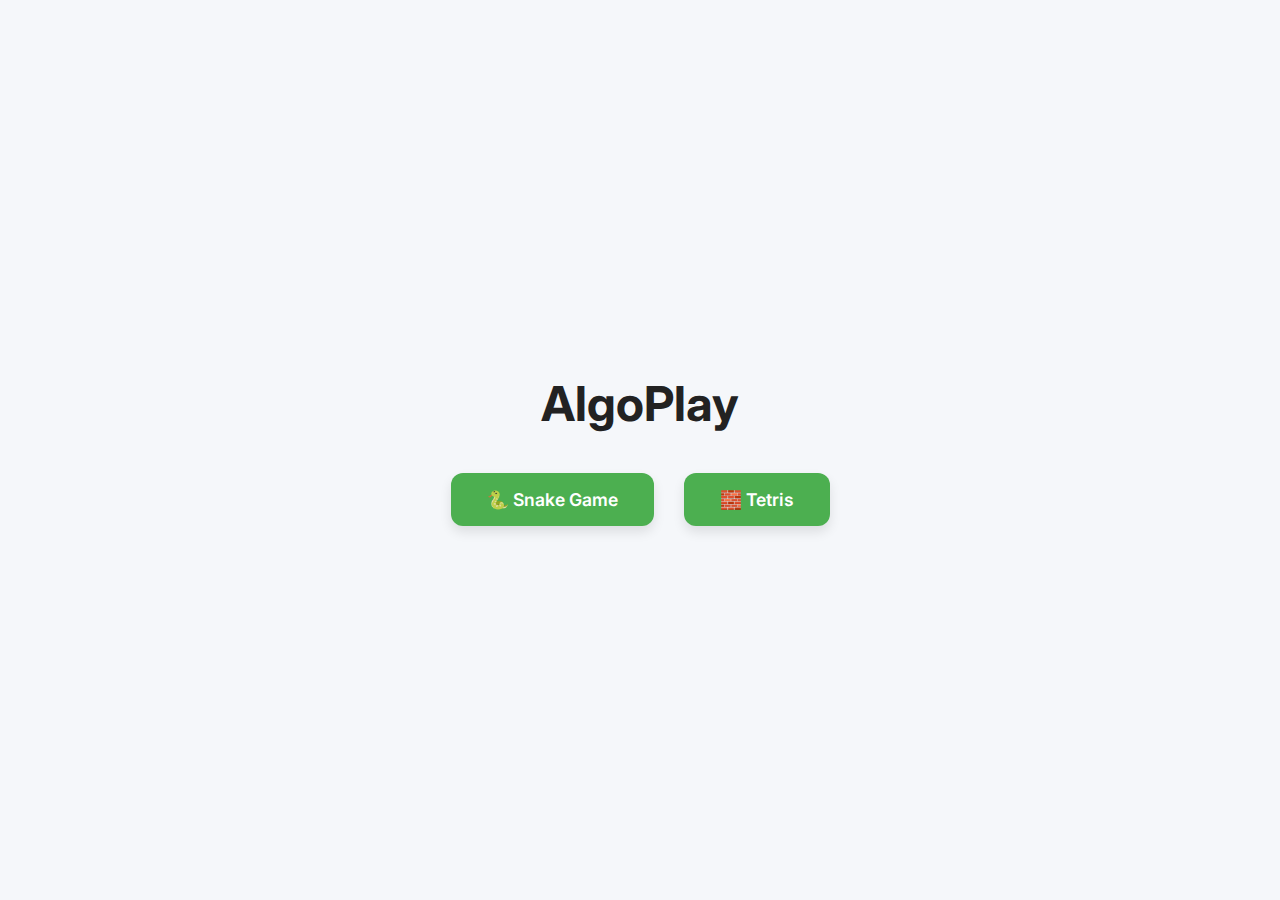
<file: AlgoPlay/index.html>
<!DOCTYPE html>
<html lang="en">
<head>
  <meta charset="UTF-8" />
  <meta name="viewport" content="width=device-width, initial-scale=1.0" />
  <title>AlgoPlay</title>
  <link href="https://fonts.googleapis.com/css2?family=Inter:wght@600;700&display=swap" rel="stylesheet">
  <style>
    * {
      box-sizing: border-box;
      margin: 0;
      padding: 0;
    }

    body {
      font-family: 'Inter', sans-serif;
      background-color: #f5f7fa;
      display: flex;
      justify-content: center;
      align-items: center;
      height: 100vh;
    }

    .container {
      text-align: center;
    }

    h1 {
      font-size: 3rem;
      font-weight: 700;
      color: #222;
      margin-bottom: 40px;
    }

    .buttons {
      display: flex;
      gap: 30px;
      justify-content: center;
    }

    .project-link {
      padding: 16px 36px;
      background: #4CAF50;
      color: white;
      text-decoration: none;
      font-size: 1.1rem;
      font-weight: 600;
      border-radius: 12px;
      box-shadow: 0 6px 12px rgba(0, 0, 0, 0.1);
      transition: all 0.3s ease;
    }

    .project-link:hover {
      background-color: #43a047;
      transform: translateY(-2px);
      box-shadow: 0 8px 16px rgba(0, 0, 0, 0.15);
    }
  </style>
</head>
<body>

  <div class="container">
    <h1>AlgoPlay</h1>
    <div class="buttons">
      <a class="project-link" href="snakegame/index.html">🐍 Snake Game</a>
      <a class="project-link" href="tetris/index.html">🧱 Tetris</a>
    </div>
  </div>

</body>
</html>
</file>
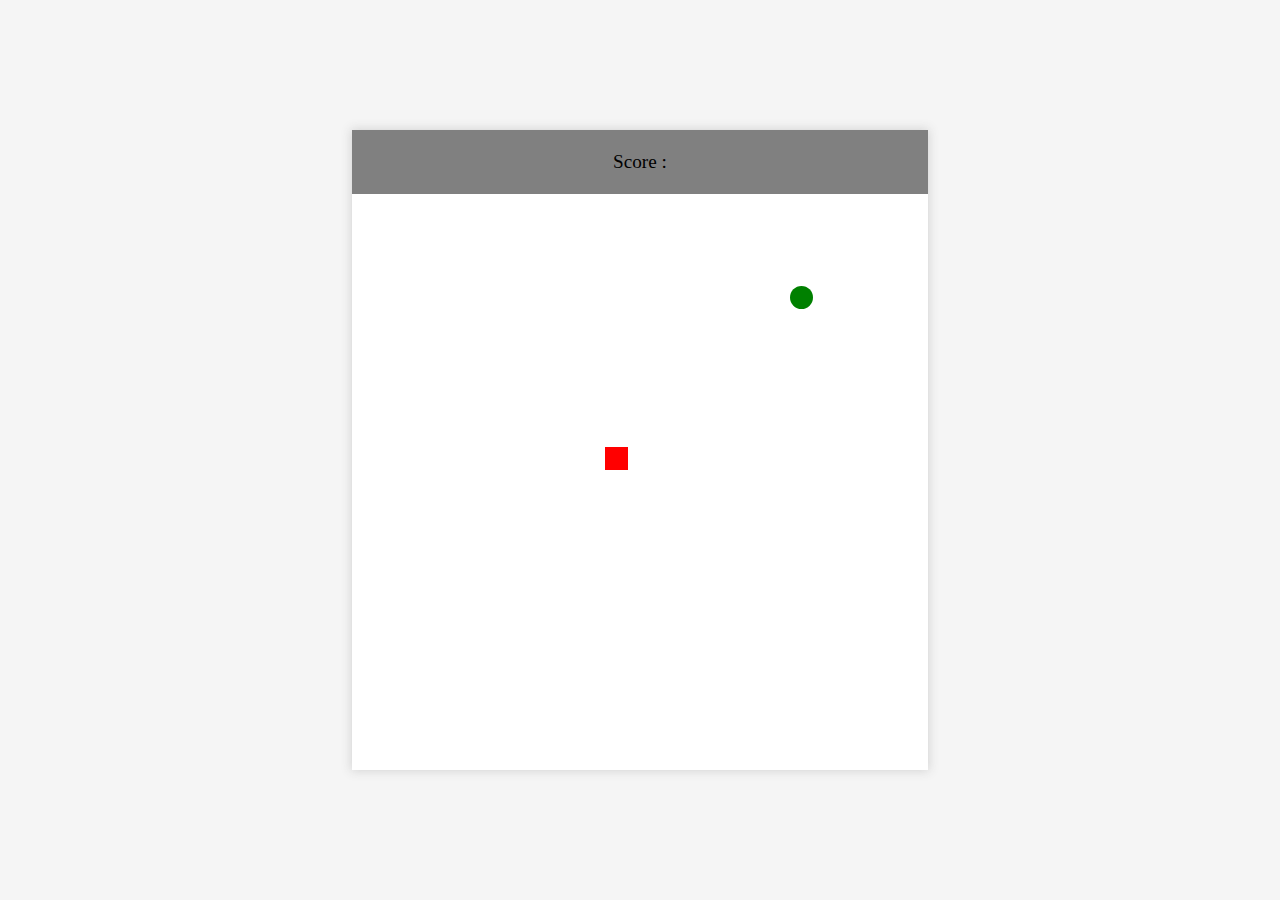
<file: AlgoPlay/snakegame/index.html>
<!DOCTYPE html>
<html lang="en">
<head>
    <meta charset="UTF-8">
    <meta name="viewport" content="width=device-width, initial-scale=1.0">
    <title>Snake Game</title>
    <link rel="stylesheet" href="./style.css">
</head>
<body>
    <div class="container">
        <div class="score-container">Score :</div>
        <div class="game-container">
            <div class="food" style="grid-area:2/5"></div>
        </div>
    </div>
</body>
<script src="script.js"></script>
</html>
</file>
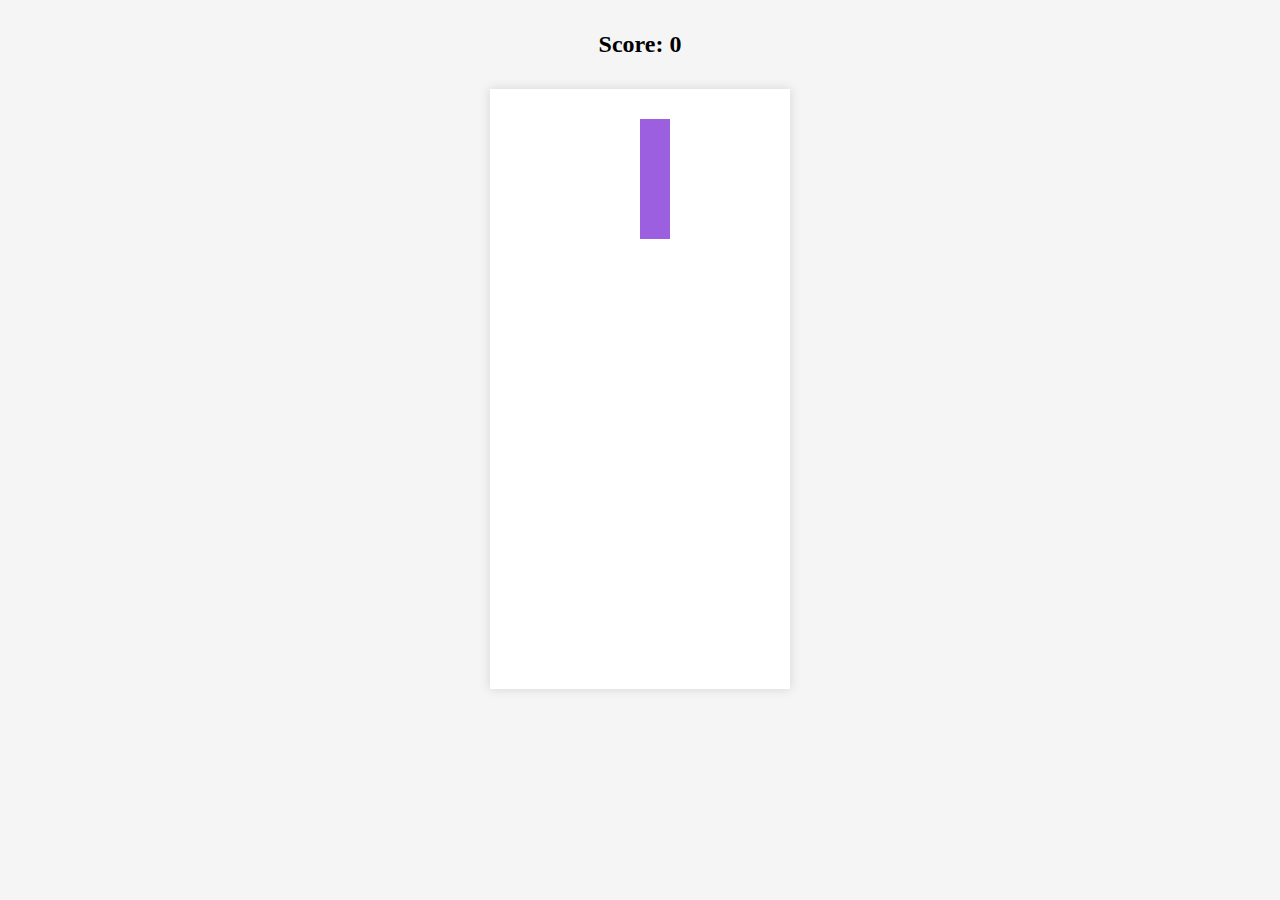
<file: AlgoPlay/tetris/index.html>
<!DOCTYPE html>
<html lang="en">
<head>
    <meta charset="UTF-8">
    <meta name="viewport" content="width=device-width, initial-scale=1.0">
    <title>Tetris</title>
    <link rel="stylesheet" href="style.css"/>
</head>
<body>
    <h2>Score: 0</h2>
    <canvas id="tetris" height="600" width="300"></canvas>
</body>
<script src="script.js"></script>
</html>
</file>
<file: AlgoPlay/snakegame/style.css>
*{
    margin:0;
    padding:0;
    box-sizing: 0;
}

body{
    height:100vh;
    width:100cw;
    background-color: whitesmoke;
    display:flex;
    align-items: center;   /* y-axis */
    justify-content: center;  /* x-axis */
}

.container{
    height:40rem;
    width:36rem;
    background-color: white;
    box-shadow: 0 0 10px 1px lightgray;
}

.score-container{
    height:4rem;
    width:36rem;
    background-color: grey;
    display: flex;
    align-items: center; 
    justify-content: center;
    font-size: larger;
}

.game-container{
    height: 36rem;
    width:36rem;
    display: grid;
    grid-template:repeat(25,1fr)/repeat(25,1fr);
}

.food{
    background-color: green;
    border-radius: 50%;
}

.snake{
    background-color:red;
   
}
</file>
<file: AlgoPlay/tetris/style.css>
*{
    margin: 0;
    padding: 0;
    box-sizing: border-box;
}

body{
    background-color: whitesmoke;
    display: flex;
    align-items: center;
    justify-content: space-evenly;
    flex-direction: column;
    height: 80vh;
}

#tetris{
    background-color: white;
    box-shadow:0 0 10px 0 lightgrey;
}
</file>
